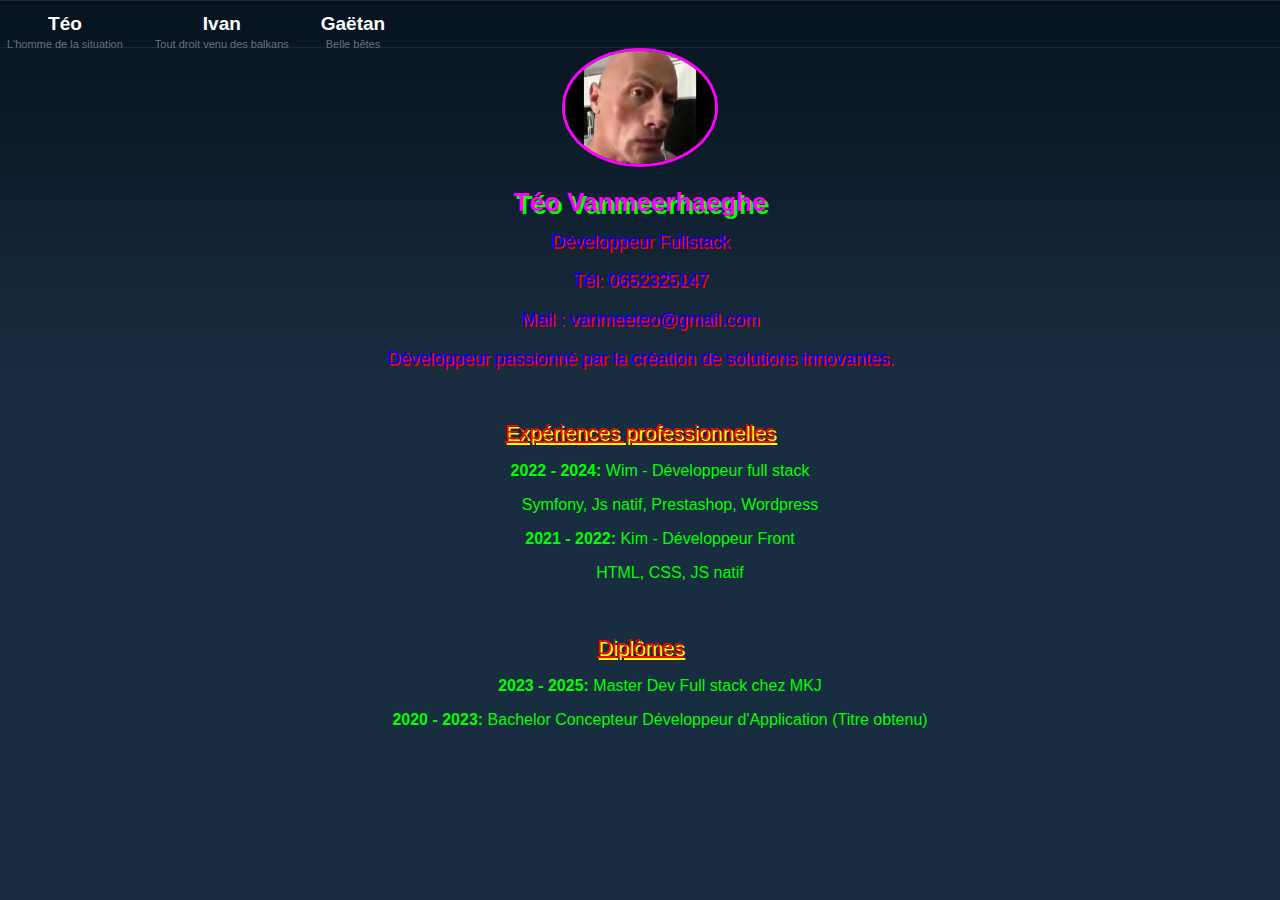
<file: teo.html>
<!DOCTYPE html>
<html lang="en">
<head>
    <meta charset="UTF-8">
    <meta name="viewport" content="width=device-width, initial-scale=1.0">
    <title>Téo</title>
    <link rel="stylesheet" href="css/teo.css">
    <link rel="stylesheet" href="css/msie.css">
    <link rel="stylesheet" href="css/screen.css">
</head>
<body>
    <div id="nav" class="box">
        <ul>
          <li><a href="teo.html">Téo<br />
            <span>L'homme de la situation</span></a></li>
          <li><a href="#">Ivan<br />
            <span>Tout droit venu des balkans</span></a></li>
          <li><a href="gaetan.html">Gaëtan<br />
            <span>Belle bêtes</span></a></li>
        </ul>
        <hr class="noscreen" />
    </div>
    <div class="cv-section">
        <img src="img/therock.jpg" alt="Photo de Téo Vanmeerhaeghe">
        <h1>Téo Vanmeerhaeghe</h1>
        <p>Développeur Fullstack</p>
        <p>Tél: 0652325147</p>
        <p>Mail : vanmeeteo@gmail.com</p>
        <p>Développeur passionné par la création de solutions innovantes.</p>
    </div>

    <div class="experience">
        <h2>Expériences professionnelles</h2>
        <ul>
            <li><strong>2022 - 2024:</strong> Wim - Développeur full stack</li>
            <ul>
                <li>Symfony, Js natif, Prestashop, Wordpress</li>
            </ul>
            <li><strong>2021 - 2022:</strong> Kim - Développeur Front</li>
            <ul>
                <li>HTML, CSS, JS natif</li>
            </ul>
        </ul>
    </div>

    <div class="diplomes">
        <h2>Diplômes</h2>
        <ul>
            <li><strong>2023 - 2025:</strong> Master Dev Full stack chez MKJ</li>
            <li><strong>2020 - 2023:</strong> Bachelor Concepteur Développeur d'Application (Titre obtenu)</li>
        </ul>
    </div>
</body>
</html>
</file>
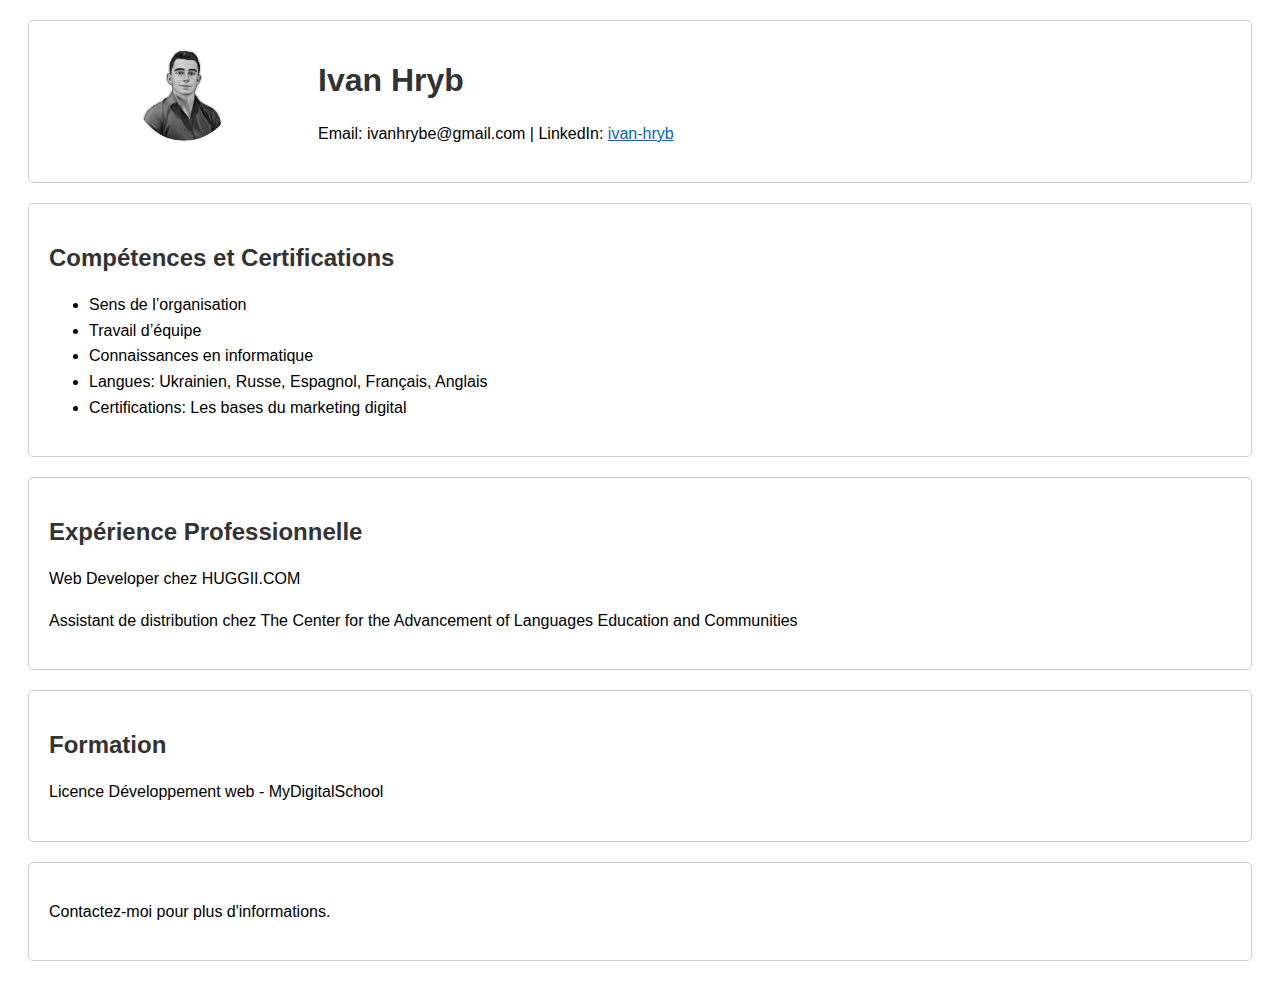
<file: ivan/ivan.html>
<!DOCTYPE html>
<html lang="fr">
<head>
    <meta charset="UTF-8">
    <title>Portfolio de Ivan Hryb</title>
    <link rel="stylesheet" href="./styles.css">
</head>
<body>
<header>
    <div class="info">
        <img src="./img/photo.png" alt="Ivan Hryb" class="photo-profil">
        <div>
            <h1>Ivan Hryb</h1>
            <p>Email: ivanhrybe@gmail.com | LinkedIn: <a href="www.linkedin.com/in/ivan-hryb">ivan-hryb</a></p>
        </div>
    </div>
</header>
<section class="competences">
    <h2>Compétences et Certifications</h2>
    <ul>
        <li>Sens de l’organisation</li>
        <li>Travail d’équipe</li>
        <li>Connaissances en informatique</li>
        <li>Langues: Ukrainien, Russe, Espagnol, Français, Anglais</li>
        <li>Certifications: Les bases du marketing digital</li>
    </ul>
</section>
<section class="experience">
    <h2>Expérience Professionnelle</h2>
    <p>Web Developer chez HUGGII.COM</p>
    <p>Assistant de distribution chez The Center for the Advancement of Languages Education and Communities</p>
</section>
<section class="formation">
    <h2>Formation</h2>
    <p>Licence Développement web - MyDigitalSchool</p>
</section>
<footer>
    <p>Contactez-moi pour plus d'informations.</p>
</footer>
</body>
</html>
</file>
<file: css/teo.css>
body {
    font-family: Arial, sans-serif;
    background-color: #ffffcc;
}

.cv-section {
    text-align: center;
    margin-bottom: 50px;
}

.cv-section img {
    border-radius: 50%;
    max-width: 150px;
    height: auto;
    border: 3px solid #ff00ff;
    animation: shake 0.8s infinite alternate;
}

h1 {
    color: #ff00ff;
    font-size: 32px;
    margin-bottom: 10px;
    text-shadow: 3px 3px 0px #00ff00;
}

p {
    color: #0000ff;
    font-size: 18px;
    text-shadow: 2px 2px 0px #ff0000;
}

.experience, .diplomes {
    margin-top: 50px;
    text-align: center;
}

h2 {
    color: #ff0000;
    font-size: 24px;
    text-decoration: underline;
    text-shadow: 2px 2px 0px #ffff00;
}

ul {
    list-style: none;
    padding: 0;
}

li {
    color: #00ff00;
    font-size: 16px;
    margin-bottom: 10px;
    animation: neon 1s infinite alternate;
}

@keyframes neon {
    from {
        text-shadow: 0 0 10px #00ff00, 0 0 20px #00ff00, 0 0 30px #00ff00;
    }
    to {
        text-shadow: 0 0 20px #00ff00, 0 0 30px #00ff00, 0 0 40px #00ff00;
    }
}

@keyframes shake {
    from {
        transform: rotate(-5deg);
    }
    to {
        transform: rotate(5deg);
    }
}
</file>
<file: css/msie.css>
.box { height:1%; }

#panel-left { width: 168px;}

#nav ul li a {
          display: inline-block; 
          padding: 7px 25px 7px 7px;
          height: 18px;
        }
</file>
<file: css/screen.css>
* { margin:0; padding:0; }
body, div, span, p, a, img, ul, ol, li, table, th, tr, td, form, fieldset, legend, dl, dt, dd, blockquote, applet, object { border:0; }
body { 
  padding: 0 0; 
  background: #192d40 url('../img/bg.jpg') repeat-x; 
  font-family: "arial",sans-serif; 
  font-size: 13px;
  line-height:24px;
  color: #e8eaeb; 
  text-align: center; 
}

/* links --------------------------------------------------------------- */
a {color:#fff;}
a:link {color:#fff;}
a:hover {color:#fff; text-decoration: none;}

/* headings --------------------------------------------------------------------- */
h1, h2, h3, h4, h5, h6 { margin:15px 0 10px 0; }
h1 { font-size:200%; }
h2 { font-size:160%; font-family: 'Trebuchet MS', 'Geneva CE', lucida, sans-serif; font-weight: normal; }
h3 { font-size:120%; margin-top: 25px; font-family: 'Trebuchet MS', 'Geneva CE', lucida, sans-serif;}
h4 { font-size:120%; }
h5 { font-size:100%; }

/* layout ---------------------------------------------------------------------- */
#layout { 
  width:790px; 
  margin:0 auto; 
  text-align:left; 
}
  #container { 
  padding-top: 12px;
  }

  	/* header ------------------------------------------------------------------ */
  	#header { position:relative; padding-left: 7px;}
  
      #logo {
        font-family: Impact, 'Techno CE', sans-serif;
        font-weight: normal;
        color: #fff;
        position: relative; 
        overflow: hidden; 
        height: 110px;
        font-size:260%;
        margin: 0;
        line-height: 130px;
      }
      #logo a{
        color: #fff;
        text-decoration: none;
      }
      
      #logo .leaf {
        position: absolute; 
        left: 0; top: 20px; 
        z-index: 1; 
        width: 120px; height: 80px;
        background: url('../img/leaf.gif') 45px 5px no-repeat; 
        cursor: pointer;
      }
      
      #logo .light {
        color: #3f576e;
      }
        
    /* navigation --------------------------------------------------- */
    #nav {position:relative; z-index:2; border: 1px solid #1a2735; border-right: none; border-left: none; padding: 7px 0;}
      #nav ul {margin:0; padding:0; list-style:none;}
      	#nav ul li {float:left; display:inline; margin:0; padding:0;}
      	#nav ul li a {
      	  font-size: 19px;
      	  font-weight: bold;
          display: block; 
          color: #fff;
          text-decoration: none;
          float: left; /*\*/ float:none; 
          padding: 7px 25px 7px 7px;
          line-height: 18px;
        }
        
        #nav ul li a span {
      	  font-size: 11px;
      	  font-weight: normal;
      	  color: #67707a;
        }
        
        #nav ul li a:hover {
          background: #0a151f;
        }
      	#nav ul li#active a {
        }
  
  
  
    .content {
      float: right; 
      padding: 0 0 0 0;
      width:570px;
      z-index: 10;
    }
    .content .in{
      padding: 0 0 0 10px;
    }
  
  	/* columns ----------------------------------------------------------------- */
  	#panel-left { float:left; width:200px; }
  	.panel .in { padding: 10px; }
    
    #panel-left span  { color: #515f6a; }
    
    #panel-left p  { margin-top: 5px; }
  
  	/* footer ----------------------------------------------------------------- */
  	#footer {
      clear:both;
      height: 77px;
      margin-top: 20px;
      border-top: 1px solid #324455;
      padding:10px 3px;
      color: #a0a9b0;
      font-size: 90%;
    }
    
    #footer a {
      color: #a0a9b0;
    }
    
      #footer p { margin:0; padding-top:10px; }




/* paragraphs -------------------------------------------------------------------- */
p { margin:15px 0; }

/* tables --------------------------------------------------------------------- */
table { margin:15px 0; border: 1px solid #324455; border-collapse:collapse; border-spacing:0; font-size:100%; width: 100%;}
th { text-align:center; font-weight:bold; border: 1px solid #324455;}
th, td { padding:4px 6px; border: 1px solid #324455;}
tr.table-top {background: #425364; font-weight: bold;}

/* lists --------------------------------------------------------------------- */
ul, ol { display:block; margin:15px 0 15px 40px; }
ul ul, ul ul ul, ol ol, ol ol ol { margin:0; margin-left:20px; }
ol { list-style-type:decimal; }
ol ol { list-style-type:upper-alpha; }
ol ol ol {list-style-type:lower-alpha; }
li { display:list-item; }
ul li a { text-decoration:underline; }

/* definitions -------------------------------------------------------------------- */
dl { margin:15px 0; }
dt { font-weight:bold; }
dd { margin-left:30px; }

/* universal --------------------------------------------------------------------- */
fieldset { margin:15px 0; padding:10px; border:1px solid #CCC; }
legend { margin-left:10px; font-size:100%; font-weight:bold; color:#000; }
abbr, acronym, .help { border-bottom:1px dotted #CCC; cursor:help; }
blockquote { margin:15px 20px; font-style:italic; }
del, .del { text-decoration:line-through; }
strong, .strong { font-weight:bold; }
cite, em, q, var { font-style:italic; }
code, kbd, samp  {font-family:monospace; font-size:110%; }
hr { display:block; height:1px; margin:10px 0; padding:0; border:0 solid #CCC; background:#CCC; color:#CCC;} 
.f-left {float:left;}
.f-right {float:right;}
.a-left, tr.a-left td {text-align:left;}
.a-center, tr.a-center td {text-align:center;}
.a-right, tr.a-right td {text-align:right;}
.a-justify {text-align:justify;}
.va-top {vertical-align:top;}
.va-middle {vertical-align:middle;}
.va-bottom {vertical-align:bottom;}
.clear { clear:both; }
.box { min-height:1px; }
.box:after { display:block; visibility:hidden; clear:both; line-height:0; font-size:0; content:"."; }
.noscreen { display:none; }

.foto{  display: block;}
</file>
<file: ivan/styles.css>
body {
    font-family: Arial, sans-serif;
}

header, .competences, .experience, .formation, footer {
    margin: 20px;
    padding: 20px;
    border: 1px solid #cccccc;
    border-radius: 5px;
}

h1, h2 {
    color: #333333;
}

a {
    color: #0066cc;
}

.info p, .competences ul, .experience p, .formation p, footer p {
    line-height: 1.6;
}
.photo-profil {
    width: 100px;
    height: 100px;
    border-radius: 50%;
    object-fit: cover;
}
.info{
    width: 60%;
    display: flex;
    justify-content: space-evenly;
}
</file>
